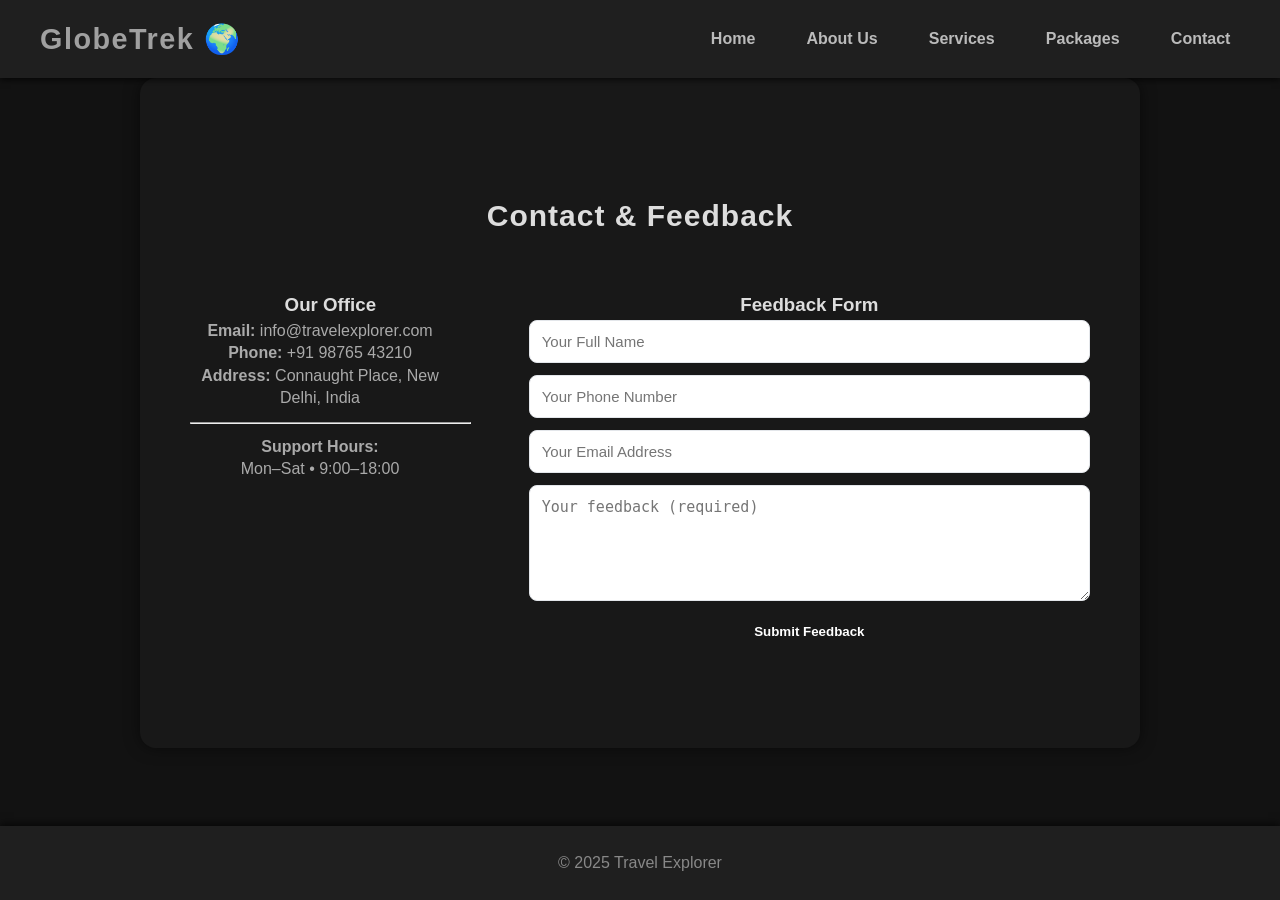
<file: contact.html>
<html>
<head>
  <title>Contact — Travel Explorer</title>
  <link rel="stylesheet" href="style.css">
    <link rel="stylesheet" href="https://cdnjs.cloudflare.com/ajax/libs/font-awesome/6.4.0/css/all.min.css">
</head>
<body>
  <header><nav class="navbar">
      <div class="icon">
      <h2 style="padding-right:  20px;">GlobeTrek 🌍<h2>
      </div>
      <div class="navigation">
      <ul>
      <a href="index.html">Home</a>
      <a href="about.html">About Us</a>
      <a href="services.html">Services</a>
      <a href="packages.html">Packages</a>
      <a href="contact.html">Contact</a>
      </ul>
      </div>
    </nav></header>

  <main>
    <section class="container">
      <h2 class="section-title" style="text-align: center; padding-top: 50px; font-size: 30px;">Contact & Feedback</h2>

      <div class="contact-wrap">
        <!-- Corner details box -->
        <aside class="contact-box">
          <h3>Our Office</h3>
          <p><strong>Email:</strong> info@travelexplorer.com</p>
          <p><strong>Phone:</strong> +91 98765 43210</p>
          <p><strong>Address:</strong> Connaught Place, New Delhi, India</p>
          <hr style="margin:12px 0;">
          <p><strong>Support Hours:</strong><br>Mon–Sat • 9:00–18:00</p>
        </aside>

        <!-- Feedback form (action points to #thankyou anchor) -->
        <div class="contact-form">
          <h3>Feedback Form</h3>
          <!-- method="post" but there is no backend; form will navigate to anchor on submit -->
          <form action="#thankyou" method="post" autocomplete="on">
            <label class="sr-only">Name</label>
            <input name="name" type="text" placeholder="Your Full Name" required>

            <label class="sr-only">Phone</label>
            <input name="phone" type="tel" placeholder="Your Phone Number" required>

            <label class="sr-only">Email</label>
            <input name="email" type="email" placeholder="Your Email Address" required>

            <label class="sr-only">Feedback</label>
            <textarea name="feedback" rows="5" placeholder="Your feedback (required)" required></textarea>

            <button type="submit">Submit Feedback</button>
          </form>

          <!-- Thank you message appears when the form target is #thankyou -->
          <div id="thankyou">✅ Thank you for your feedback! Our team will surely look after it.</div>
        </div>
      </div>
    </section>
  </main>

  <footer>© 2025 Travel Explorer</footer>
</body>
</html>
</file>
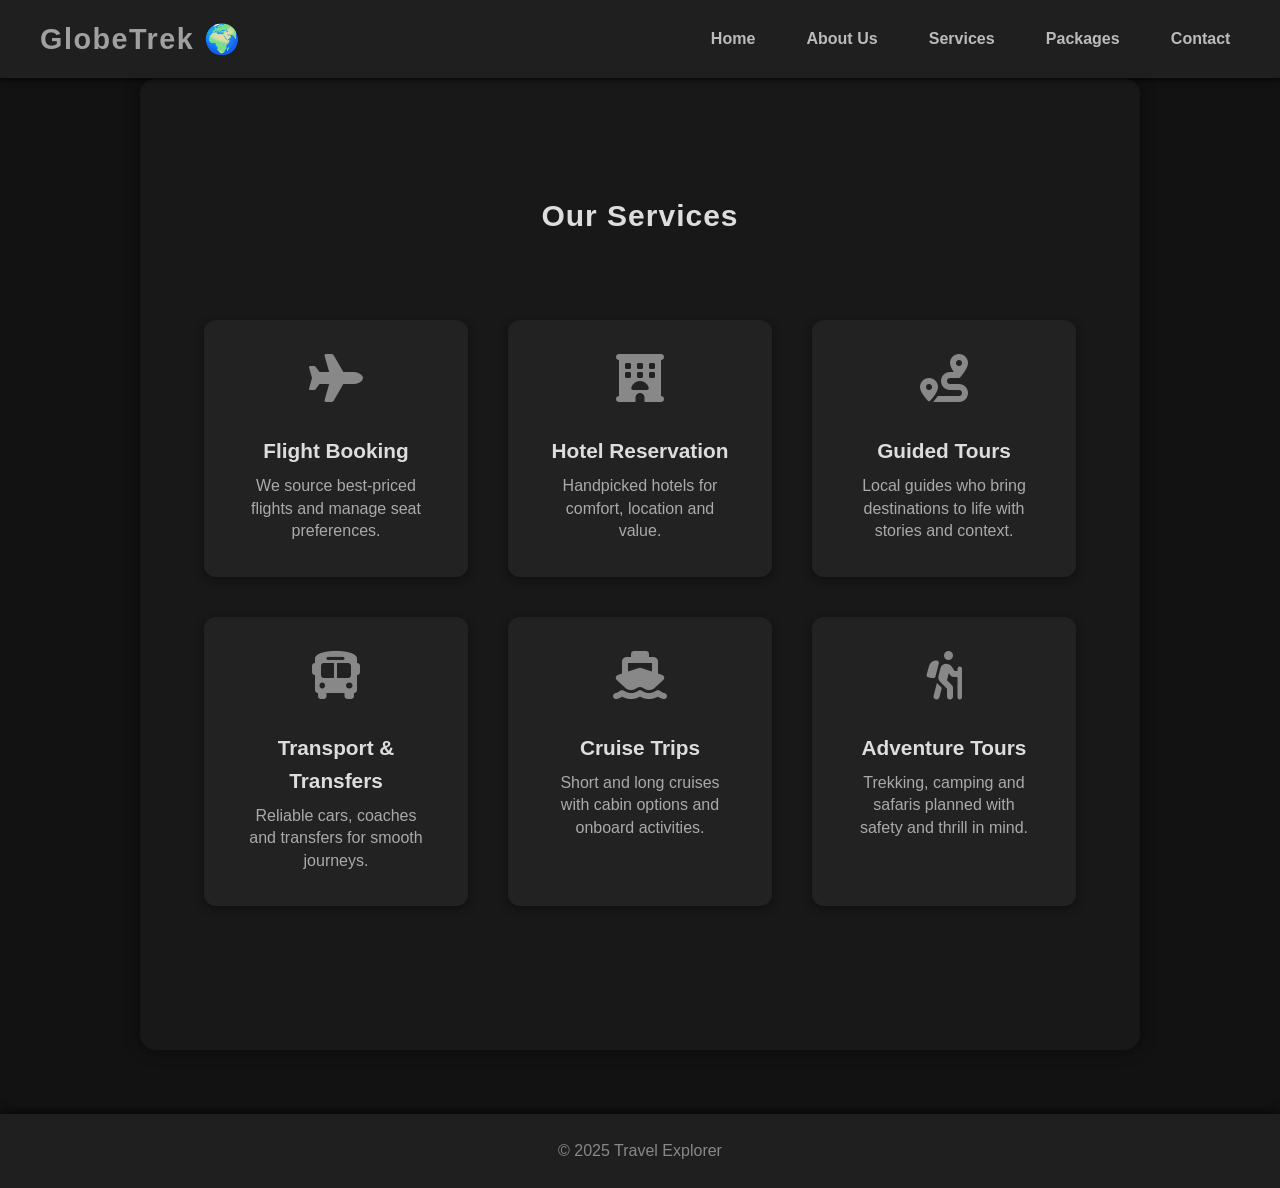
<file: services.html>
<html>
<html lang="en">
<head>
  <title>Services — Travel Explorer</title>
  <link rel="stylesheet" href="style.css">
    <link rel="stylesheet" href="https://cdnjs.cloudflare.com/ajax/libs/font-awesome/6.4.0/css/all.min.css">

</head>
<body>
  <header><nav class="navbar">
      <div class="icon">
      <h2 style="padding-right:  20px;">GlobeTrek 🌍<h2>
      </div>
      <div class="navigation">
      <ul>
      <a href="index.html">Home</a>
      <a href="about.html">About Us</a>
      <a href="services.html">Services</a>
      <a href="packages.html">Packages</a>
      <a href="contact.html">Contact</a>
      </ul>
      </div>
    </nav></header>

  <main>
    <section class="container">
      <h2 class="section-title" style="text-align: center; padding-top: 50px; font-size: 30px;">Our Services</h2>
      <div class="card-grid">
        <div class="card">
          <div class="service-icon"><i class="fa-solid fa-plane"></i></div>
          <h3>Flight Booking</h3>
          <p>We source best-priced flights and manage seat preferences.</p>
        </div>

        <div class="card">
          <div class="service-icon"><i class="fa-solid fa-hotel"></i></div>
          <h3>Hotel Reservation</h3>
          <p>Handpicked hotels for comfort, location and value.</p>
        </div>

        <div class="card">
          <div class="service-icon"><i class="fa-solid fa-route"></i></div>
          <h3>Guided Tours</h3>
          <p>Local guides who bring destinations to life with stories and context.</p>
        </div>

        <div class="card">
          <div class="service-icon"><i class="fa-solid fa-bus"></i></div>
          <h3>Transport & Transfers</h3>
          <p>Reliable cars, coaches and transfers for smooth journeys.</p>
        </div>

        <div class="card">
          <div class="service-icon"><i class="fa-solid fa-ship"></i></div>
          <h3>Cruise Trips</h3>
          <p>Short and long cruises with cabin options and onboard activities.</p>
        </div>

        <div class="card">
          <div class="service-icon"><i class="fa-solid fa-hiking"></i></div>
          <h3>Adventure Tours</h3>
          <p>Trekking, camping and safaris planned with safety and thrill in mind.</p>
        </div>
      </div>
    </section>
  </main>

  <footer>© 2025 Travel Explorer</footer>
</body>
</html>
</file>
<file: style.css>
* {
  margin: 0;
  padding: 0;
  box-sizing: border-box;
}

body {
  font-family: 'Segoe UI', Tahoma, Geneva, Verdana, sans-serif;
  background-color: #121212;
  color: #ddd;
  line-height: 1.6;
  min-height: 100vh;
  display: flex;
  flex-direction: column;
}

/* Navbar */
.navbar {
  display: flex;
  justify-content: space-between;
  align-items: center;
  background-color: #1f1f1f;
  padding: 1rem 2.5rem;
  box-shadow: 0 2px 6px rgba(0,0,0,0.7);
  position: sticky;
  top: 0;
  z-index: 100;
}

.icon h2 {
  font-weight: 700;
  font-size: 1.8rem;
  color: #a0a0a0;
  letter-spacing: 1.5px;
  user-select: none;
  padding-right: 20px;
  transition: color 0.3s;
}

.icon h2:hover {
  color: #1abc9c;
}

.navigation ul {
  list-style: none;
  display: flex;
  gap: 2rem;
}

.navigation a {
  text-decoration: none;
  color: #bbb;
  font-weight: 600;
  font-size: 1rem;
  padding: 0.3rem 0.6rem;
  border-radius: 5px;
  transition: background-color 0.2s, color 0.2s;
  position: relative;
}

.navigation a:hover,
.navigation a:focus {
  background-color: #222;
  color: #1abc9c;
  outline: none;
}

/* Hero Section */
.hero {
  background: url('https://images.unsplash.com/photo-1703521722185-9a81d7fd3ef2?q=80&w=1170&auto=format&fit=crop&ixlib=rb-4.1.0&ixid=M3wxMjA3fDB8MHxwaG90by1wYWdlfHx8fGVufDB8fHx8fA%3D%3D') no-repeat center center/cover;
  height: 70vh;
  display: flex;
  align-items: center;
  justify-content: center;
  position: relative;
  text-align: center;
  padding: 0 1rem;
  background-color: rgba(159, 156, 156, 0.75);
  background-blend-mode: multiply;
}

.hero::before {
  content: "";
  position: absolute;
  inset: 0;
  background: linear-gradient(180deg, rgba(0,0,0,0.50), rgba(0,0,0,0.35));
  z-index: 1;
}

.hero .hero-inner {
  position: relative;
  z-index: 2;
  max-width: 920px;
  padding: 20px;
  backdrop-filter: blur(0.3px);
}

.h-title {
  font-size: 58px;
  font-weight: 800;
  line-height: 1.02;
  text-shadow: 2px 4px 18px rgba(0,0,0,0.45);
  transition: transform .35s ease, color .35s ease;
}

.h-title:hover {
  transform: scale(1.06);
  color: #1abc9c;
}

.h-sub {
  margin-top: 12px;
  font-size: 20px;
  opacity: 0.95;
}

/* Card Grid */
.card-grid {
  display: grid;
  grid-template-columns: repeat(auto-fit, minmax(280px, 1fr));
  gap: 2rem;
  padding: 3rem 2rem 4rem;
  max-width: 1100px;
  margin: 0 auto;
}

/* Cards */
.card {
  background-color: #1e1e1e;
  border-radius: 12px;
  box-shadow: 0 4px 10px rgba(0,0,0,0.6);
  overflow: hidden;
  transition: transform 0.2s, box-shadow 0.2s, border 0.2s;
  cursor: pointer;
  display: flex;
  flex-direction: column;
  text-align: center;
  padding-bottom: 1.2rem;
  border: 2px solid transparent;
}

.card:hover {
  transform: translateY(-4px);
  box-shadow: 0 6px 16px rgba(0,0,0,0.7);
  border: 2px solid #1abc9c;
}

.card img {
  width: 100%;
  height: 180px;
  object-fit: cover;
  border-bottom: 3px solid #444;
  border-radius: 12px 12px 0 0;
  transition: border-bottom 0.2s;
}

.card:hover img {
  border-bottom: 3px solid #1abc9c;
}

.card h3 {
  margin: 1rem 0 0.5rem;
  color: #ddd;
  font-weight: 600;
  font-size: 1.3rem;
  transition: color 0.2s;
}

.card:hover h3 {
  color: #1abc9c;
}

.card p {
  color: #aaa;
  font-size: 1rem;
  padding: 0 1.2rem;
  flex-grow: 1;
  line-height: 1.4;
}

footer {
  background-color: #1f1f1f;
  color: #888;
  text-align: center;
  padding: 1.5rem 1rem;
  font-weight: 500;
  font-size: 1rem;
  box-shadow: 0 -2px 8px rgba(0,0,0,0.7);
  user-select: none;
  margin-top: auto;
}

/* Responsive */
@media (max-width: 768px) {
  .hero-inner h1.h-title {
    font-size: 2.2rem;
  }

  .hero-inner p.h-sub {
    font-size: 1rem;
  }

  .navigation ul {
    gap: 1rem;
  }

  .card-grid {
    padding: 2rem 1rem 3rem;
  }

  .container {
    padding: 3rem 1rem 4rem;
  }
}



    /* Hero Section */
    .about-hero {
      background: url('https://plus.unsplash.com/premium_photo-1661319176563-899bd5c62838?q=80&w=1170&auto=format&fit=crop&ixlib=rb-4.1.0&ixid=M3wxMjA3fDB8MHxwaG90by1wYWdlfHx8fGVufDB8fHx8fA%3D%3D') no-repeat center center/cover;
      height: 60vh;
      display: flex;
      align-items: center;
      justify-content: center;
      position: relative;
      text-align: center;
      background-color: rgba(91, 90, 90, 0.75);
      background-blend-mode: multiply;
    }
    .about-hero::before {
      content: "";
      position: absolute;
      inset: 0;
      background: linear-gradient(180deg, rgba(0,0,0,0.50), rgba(0,0,0,0.35));
      z-index: 1;
    }
    .about-hero h1 {
      position: relative;
      z-index: 2;
      font-size: 2.8rem;
      font-weight: 800;
      color: #ddd;
      text-shadow: 2px 4px 18px rgba(0,0,0,0.45);
      transition: transform .35s ease, color .35s ease;
    }

    /* About Content */
    .container {
      max-width: 1100px;
      margin: 0 auto;
      padding: 3rem 2rem 4rem;
    }
    .about-content {
      display: flex;
      gap: 2rem;
      align-items: flex-start;
      flex-wrap: wrap;
    }
    .about-text {
      flex: 2;
      background-color: #1e1e1e;
      padding: 2rem;
      border-radius: 12px;
      box-shadow: 0 4px 10px rgba(0,0,0,0.6);
      font-size: 1.1rem;
      color: #ccc;
    }
    .section-title {
      font-size: 2rem;
      color: #fbfcfc;
      margin-bottom: 1.2rem;
      font-weight: 800;
      letter-spacing: 1px;
    }

    .about-photo.card {
      flex: 1;
      min-width: 280px;
      background-color: #1e1e1e;
      border-radius: 12px;
      box-shadow: 0 4px 10px rgba(0,0,0,0.6);
      overflow: hidden;
      transition: transform 0.2s, box-shadow 0.2s, border 0.2s;
      cursor: pointer;
      display: flex;
      flex-direction: column;
      text-align: center;
      padding-bottom: 1.2rem;
      border: 2px solid transparent;
      height: 100%;
      justify-content: center;
    }
    .about-photo.card:hover {
      transform: translateY(-4px);
      box-shadow: 0 6px 16px rgba(0,0,0,0.7);
      border: 2px solid #1abc9c;
    }
    .about-photo.card img {
      width: 100%;
      height: 320px;
      object-fit: cover;
      border-bottom: 3px solid #444;
      border-radius: 12px 12px 0 0;
      transition: border-bottom 0.2s;
    }
    .about-photo.card:hover img {
      border-bottom: 3px solid #1abc9c;
    }

    
    /* Contact layout */
.contact-wrap{ display:flex; gap:22px; align-items:flex-start; flex-wrap:wrap; }
.contact-box{ flex:1; min-width:260px; background:var(--card); padding:18px; border-radius:12px; box-shadow:0 8px 20px var(--shadow); }
.contact-form{ flex:2; min-width:320px; background:var(--card); padding:18px; border-radius:12px; box-shadow:0 8px 20px var(--shadow); }
.contact-form input, .contact-form textarea{
  width:100%; padding:12px; margin-bottom:12px; border:1px solid #e3e6ea; border-radius:8px; font-size:15px;
}
.contact-form button{
  background:var(--primary); color:white; border:none; padding:11px 16px; border-radius:9px; font-weight:800; cursor:pointer;
}
.contact-form button:hover{ background:var(--accent); }
#thankyou{ display:none; margin-top:12px; padding:12px; border-radius:8px; background:#eef9f1; color:#046b2b; font-weight:700; }
:target#thankyou{ display:block; }

.container {
  background-color: #181818;
  padding: 4rem 2rem 5rem;
  text-align: center;
  max-width: 1000px;
  margin: 0 auto 4rem;
  border-radius: 16px;
  box-shadow: 0 0 15px rgba(0,0,0,0.5);
}

.section-title {
  font-size: 2.4rem;
  font-weight: 700;
  color: #ddd;
  margin-bottom: 2rem;
}

.container .card-grid {
  grid-template-columns: repeat(auto-fit, minmax(260px, 1fr));
  gap: 2.5rem;
}

.container .card {
  background-color: #222;
  padding: 2rem 1.5rem;
  border-radius: 12px;
  box-shadow: 0 3px 10px rgba(0,0,0,0.4);
  transition: box-shadow 0.2s, background 0.2s, border 0.2s;
  cursor: default;
  display: flex;
  flex-direction: column;
  align-items: center;
  border: 2px solid transparent;
}

.container .card:hover {
  box-shadow: 0 6px 18px rgba(0,0,0,0.7);
  background: #262626;
  border: 2px solid #3498db;
}

.service-icon {
  font-size: 3rem;
  color: #888;
  margin-bottom: 1rem;
  transition: color 0.2s;
}

.container .card:hover .service-icon {
  color: #3498db;
}

.container h4 {
  color: #ddd;
  font-weight: 600;
  margin-bottom: 0.8rem;
  font-size: 1.2rem;
  transition: color 0.2s;
}

.container .card:hover h4 {
  color: #3498db;
}

.container p {
  color: #aaa;
  font-size: 1rem;
  line-height: 1.4;
  max-width: 260px;
}


.container .card-grid {
  grid-template-columns: repeat(auto-fit, minmax(260px, 1fr));
  gap: 2.5rem;
}

.container .card {
  background-color: #222;
  padding: 2rem 1.5rem;
  border-radius: 12px;
  box-shadow: 0 3px 10px rgba(0,0,0,0.4);
  transition: box-shadow 0.2s, background 0.2s, border 0.2s;
  cursor: default;
  display: flex;
  flex-direction: column;
  align-items: center;
  border: 2px solid transparent;
}

.container .card:hover {
  box-shadow: 0 6px 18px rgba(0,0,0,0.7);
  background: #262626;
  border: 2px solid #3498db;
}

.service-icon {
  font-size: 3rem;
  color: #888;
  margin-bottom: 1rem;
  transition: color 0.2s;
}

.container .card:hover .service-icon {
  color: #3498db;
}
</file>
